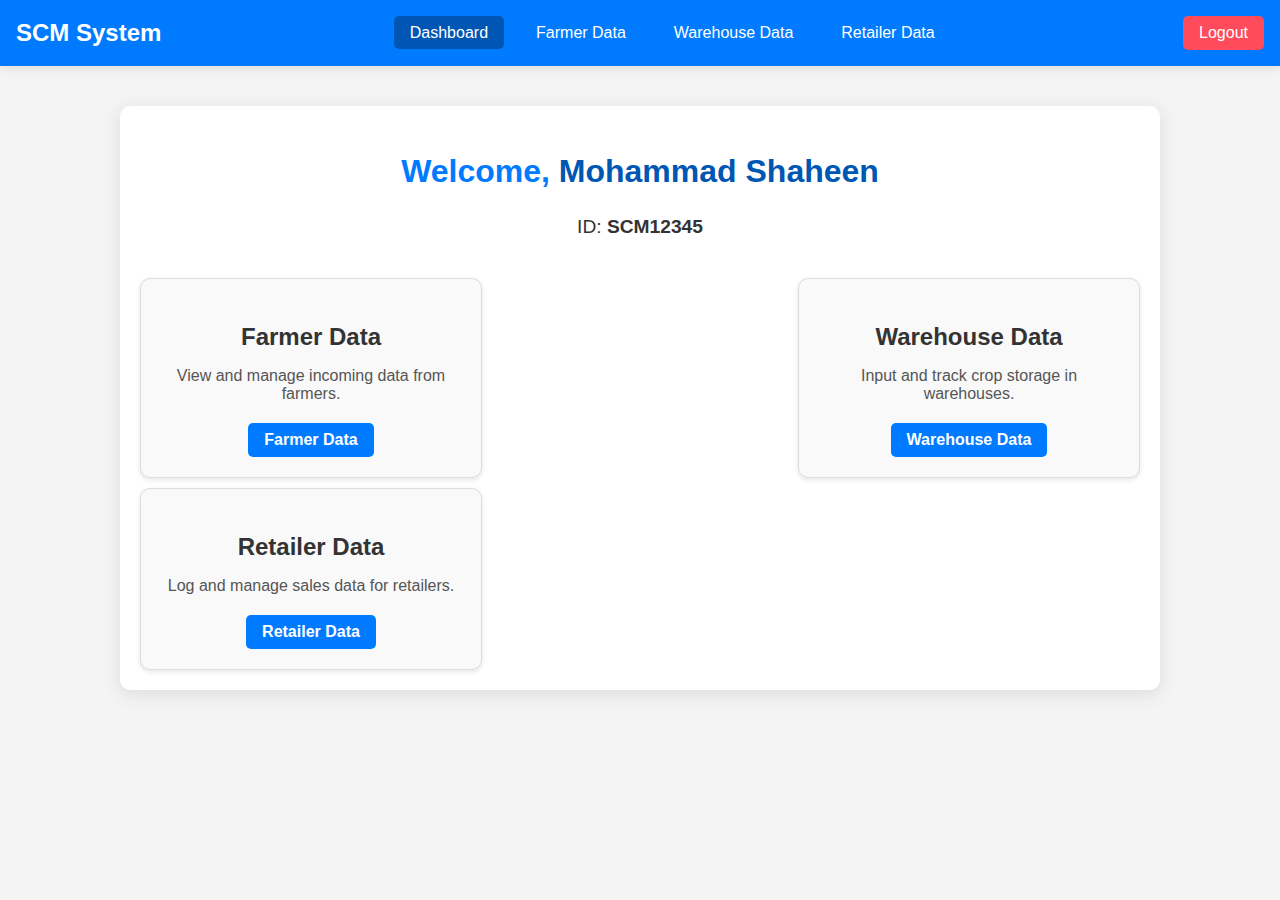
<file: index.html>
<!DOCTYPE html>
<html lang="en">
<head>
  <meta charset="UTF-8">
  <meta name="viewport" content="width=device-width, initial-scale=1.0">
  <link rel="stylesheet" href="style.css">
  <title>Dashboard</title>
</head>
<body>
  <nav>
    <div class="logo">
      <h1>SCM System</h1>
    </div>
    <ul>
      <li><a href="index.html" class="active">Dashboard</a></li>
      <li><a href="farmer_data.html">Farmer Data</a></li>
      <li><a href="warehouse_data.html">Warehouse Data</a></li>
      <li><a href="retailer_data.html">Retailer Data</a></li>
    </ul>
    <button class="logout-button">Logout</button>
  </nav>

  <div class="container">
    <header class="welcome-header">
      <h2>Welcome, <span>Mohammad Shaheen</span></h2>
      <p>ID: <strong>SCM12345</strong></p>
    </header>

    <div class="dashboard-grid">
      <div class="card">
        <h3>Farmer Data</h3>
        <p>View and manage incoming data from farmers.</p>
        <a href="farmer_data.html" class="button">Farmer Data</a>
      </div>

      <div class="card">
        <h3>Warehouse Data</h3>
        <p>Input and track crop storage in warehouses.</p>
        <a href="warehouse_data.html" class="button">Warehouse Data</a>
      </div>

      <div class="card">
        <h3>Retailer Data</h3>
        <p>Log and manage sales data for retailers.</p>
        <a href="retailer_data.html" class="button">Retailer Data</a>
      </div>
    </div>
  </div> 
</body>
</html>
</file>
<file: style.css>
body {
    font-family: 'Segoe UI', Tahoma, Geneva, Verdana, sans-serif;
    background-color: #f4f4f4;
    color: #333;
    margin: 0;
    padding: 0;
  }
  
  /* Navigation Bar */
  nav {
    display: flex;
    justify-content: space-between;
    align-items: center;
    background-color: #007BFF;
    color: #fff;
    padding: 1em;
    box-shadow: 0 2px 10px rgba(0, 0, 0, 0.1);
  }
  
  nav .logo h1 {
    margin: 0;
    font-size: 1.5em;
  }
  
  nav ul {
    list-style: none;
    display: flex;
    gap: 1em;
    padding: 0;
    margin: 0;
  }
  
  nav a {
    color: #fff;
    text-decoration: none;
    padding: 0.5em 1em;
    transition: background 0.3s;
  }
  
  nav a:hover, nav a.active {
    background-color: #0056b3;
    border-radius: 5px;
  }
  
  .logout-button {
    background-color: #ff4b5c;
    color: #fff;
    border: none;
    padding: 0.5em 1em;
    border-radius: 5px;
    cursor: pointer;
    font-size: 1em;
  }
  
  .logout-button:hover {
    background-color: #c03e4b;
  }
  
  /* Container */
  .container {
    width: 90%;
    max-width: 1000px;
    margin: 40px auto;
    background: #fff;
    padding: 20px;
    border-radius: 10px;
    box-shadow: 0 4px 20px rgba(0, 0, 0, 0.1);
  }
  
  /* Welcome Header */
  .welcome-header {
    text-align: center;
    margin-bottom: 40px;
  }
  
  .welcome-header h2 {
    font-size: 2em;
    color: #007BFF;
  }
  
  .welcome-header span {
    color: #0056b3;
  }
  
  .welcome-header p {
    font-size: 1.2em;
  }
  
  /* Dashboard Grid */
  .dashboard-grid {
    display: flex;
    justify-content: space-between;
    flex-wrap: wrap;
    gap: 10px;
  }
  
  /* Dashboard Cards */
  .card {
    background-color: #f9f9f9;
    padding: 20px;
    border: 1px solid #ddd;
    border-radius: 10px;
    text-align: center;
    width: 100%;
    max-width: 300px;
    box-shadow: 0 2px 5px rgba(0, 0, 0, 0.1);
    transition: transform 0.3s, box-shadow 0.3s;
  }
  
  .card h3 {
    font-size: 1.5em;
    margin-bottom: 10px;
  }
  
  .card p {
    font-size: 1em;
    color: #555;
    margin-bottom: 20px;
  }
  
  .card .button {
    display: inline-block;
    background-color: #007BFF;
    color: #fff;
    padding: 0.5em 1em;
    border-radius: 5px;
    text-decoration: none;
    font-weight: bold;
  }
  
  .card .button:hover {
    background-color: #0056b3;
  }
  
  .card:hover {
    transform: translateY(-5px);
    box-shadow: 0 4px 15px rgba(0, 0, 0, 0.2);
  }
</file>
